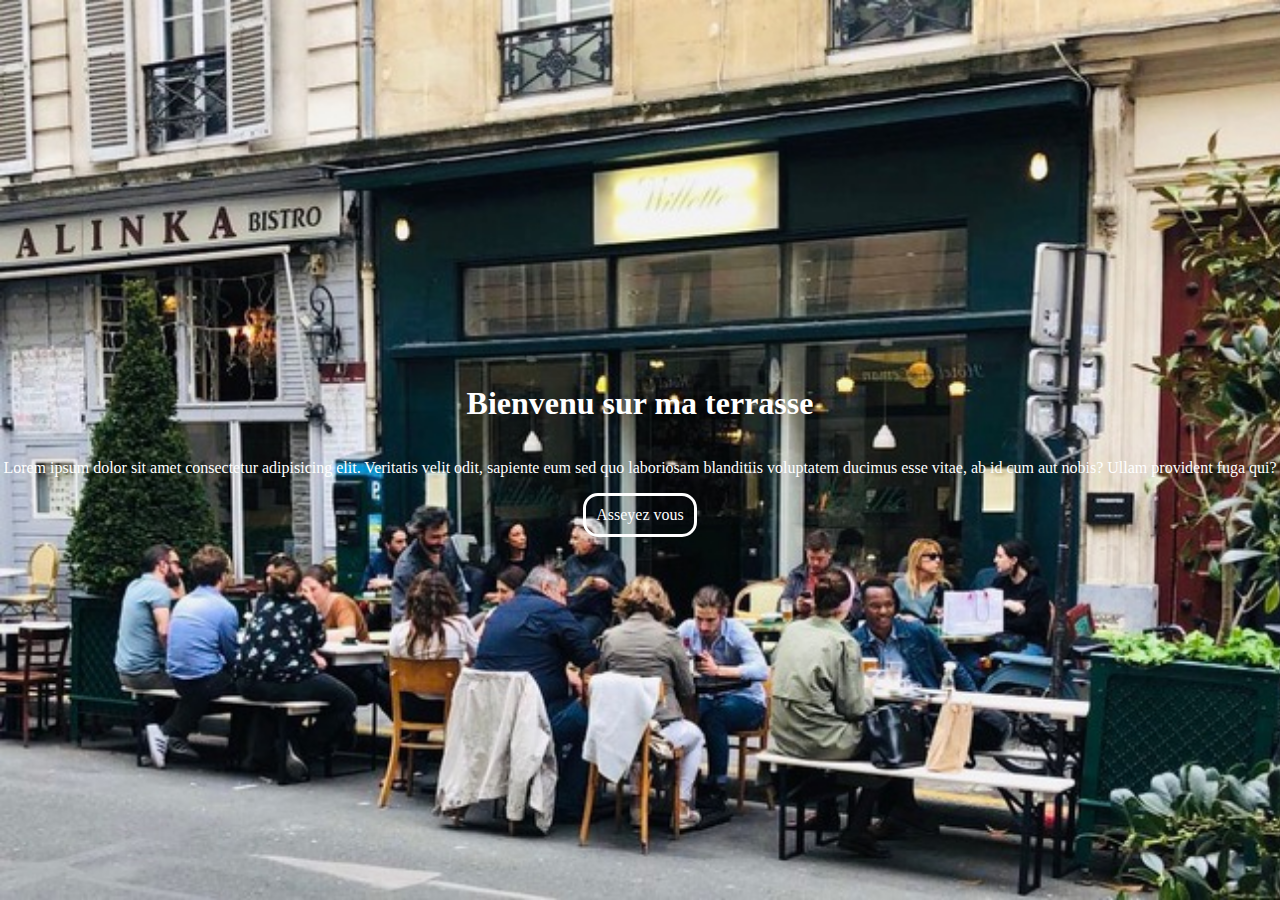
<file: index.html>
<!DOCTYPE html>
<html lang="en">
<head>
    <meta charset="UTF-8">
    <meta http-equiv="X-UA-Compatible" content="IE=edge">
    <meta name="viewport" content="width=device-width, initial-scale=1.0">
    <title>Document</title>
    <link rel="stylesheet" href="style.css">
</head>
<body>
    <div class="maDiv">
        <div class="maDivContenu">
            <h1>Bienvenu sur ma terrasse</h1>
            <p>Lorem ipsum dolor sit amet consectetur adipisicing elit. Veritatis velit odit, sapiente eum sed quo laboriosam blanditiis voluptatem ducimus esse vitae, ab id cum aut nobis? Ullam provident fuga qui?</p>
            <div class="monBouton">
                <a href="#">Asseyez vous</a>
            </div>
        </div>
    </div>
</body>
</html>
</file>
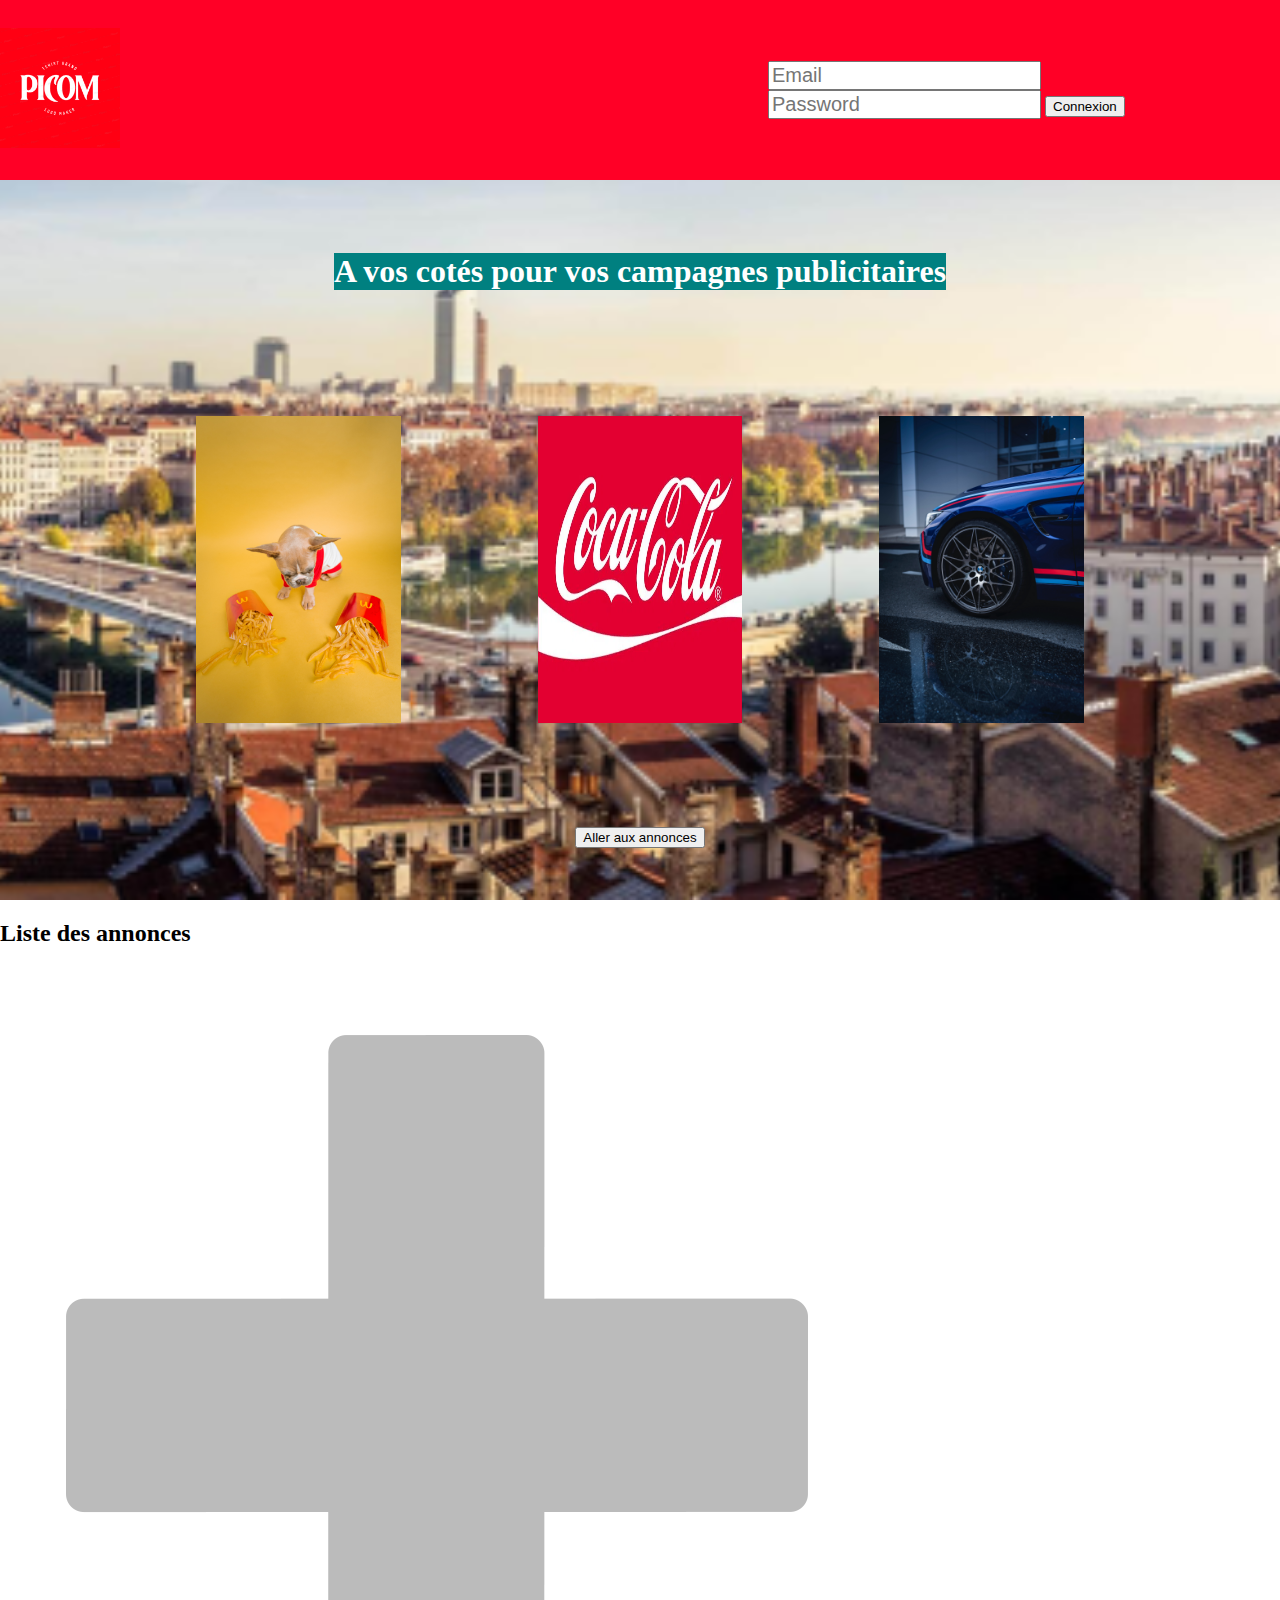
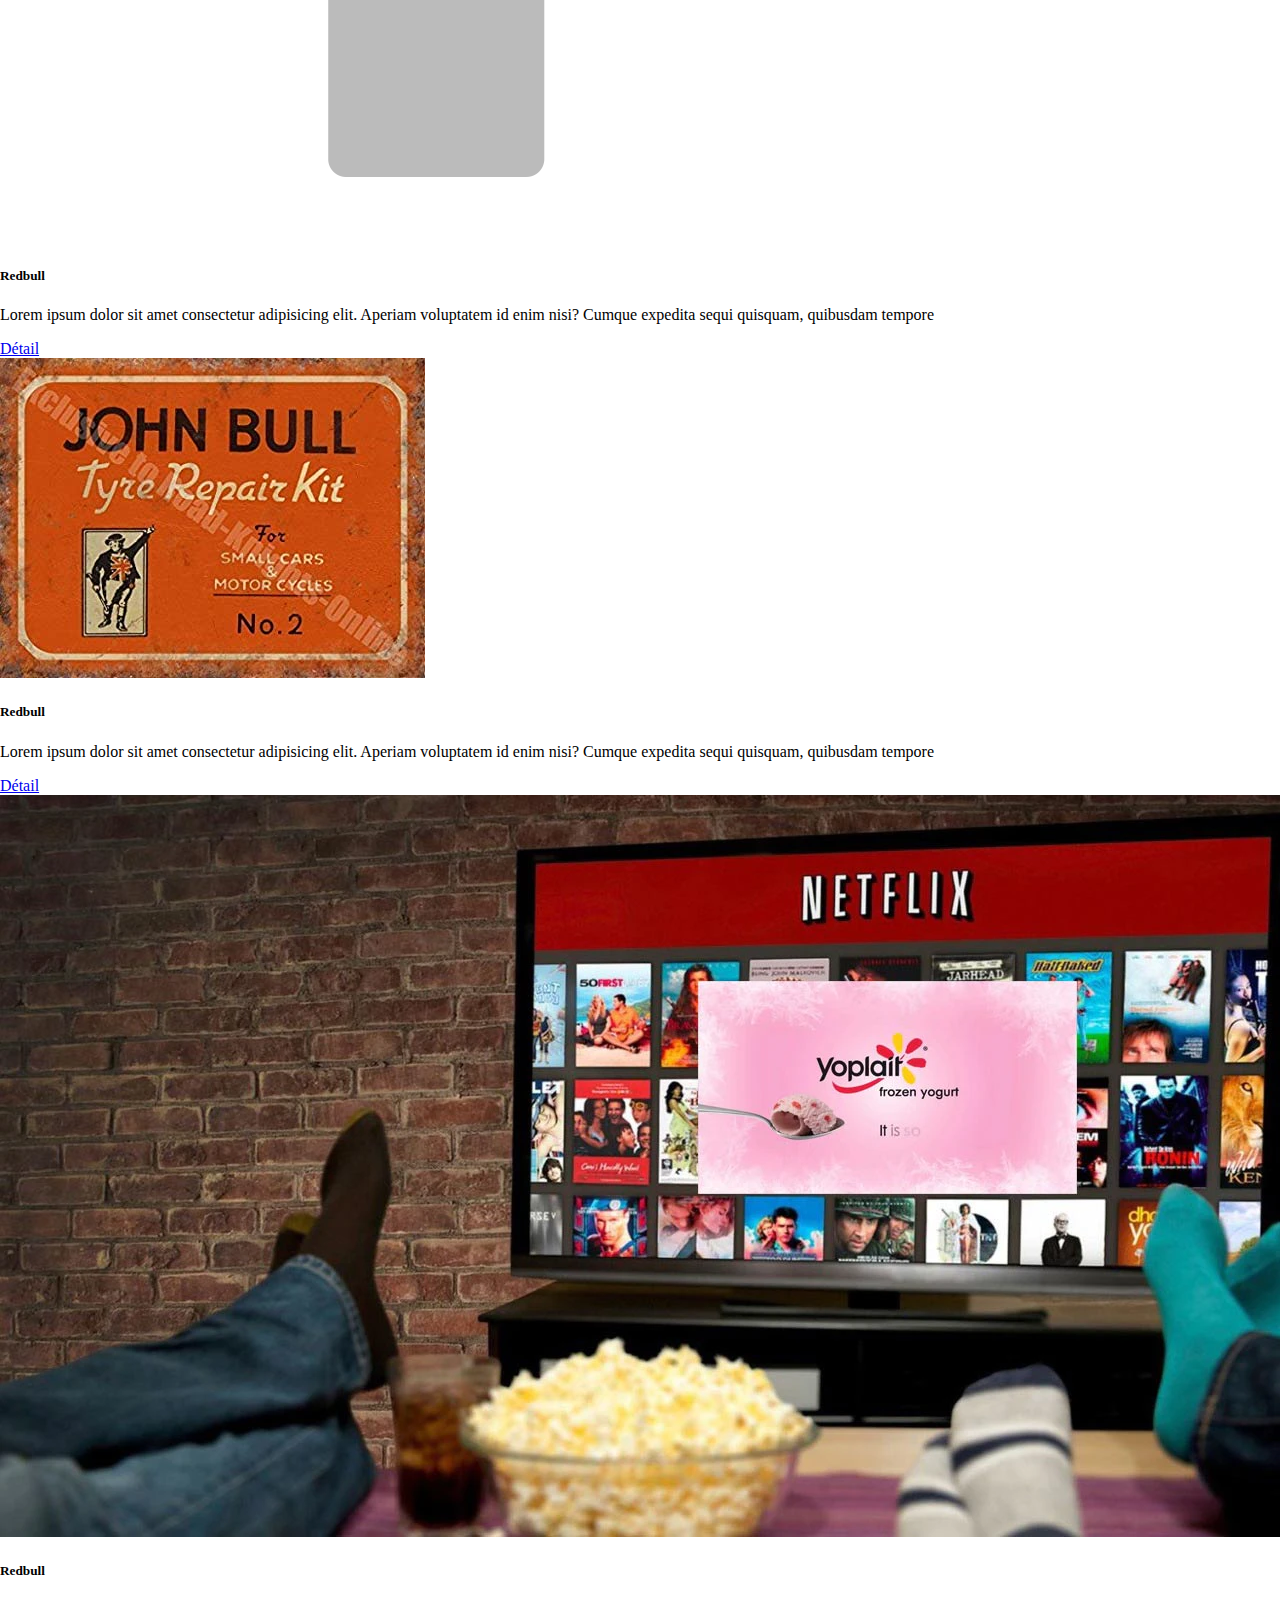
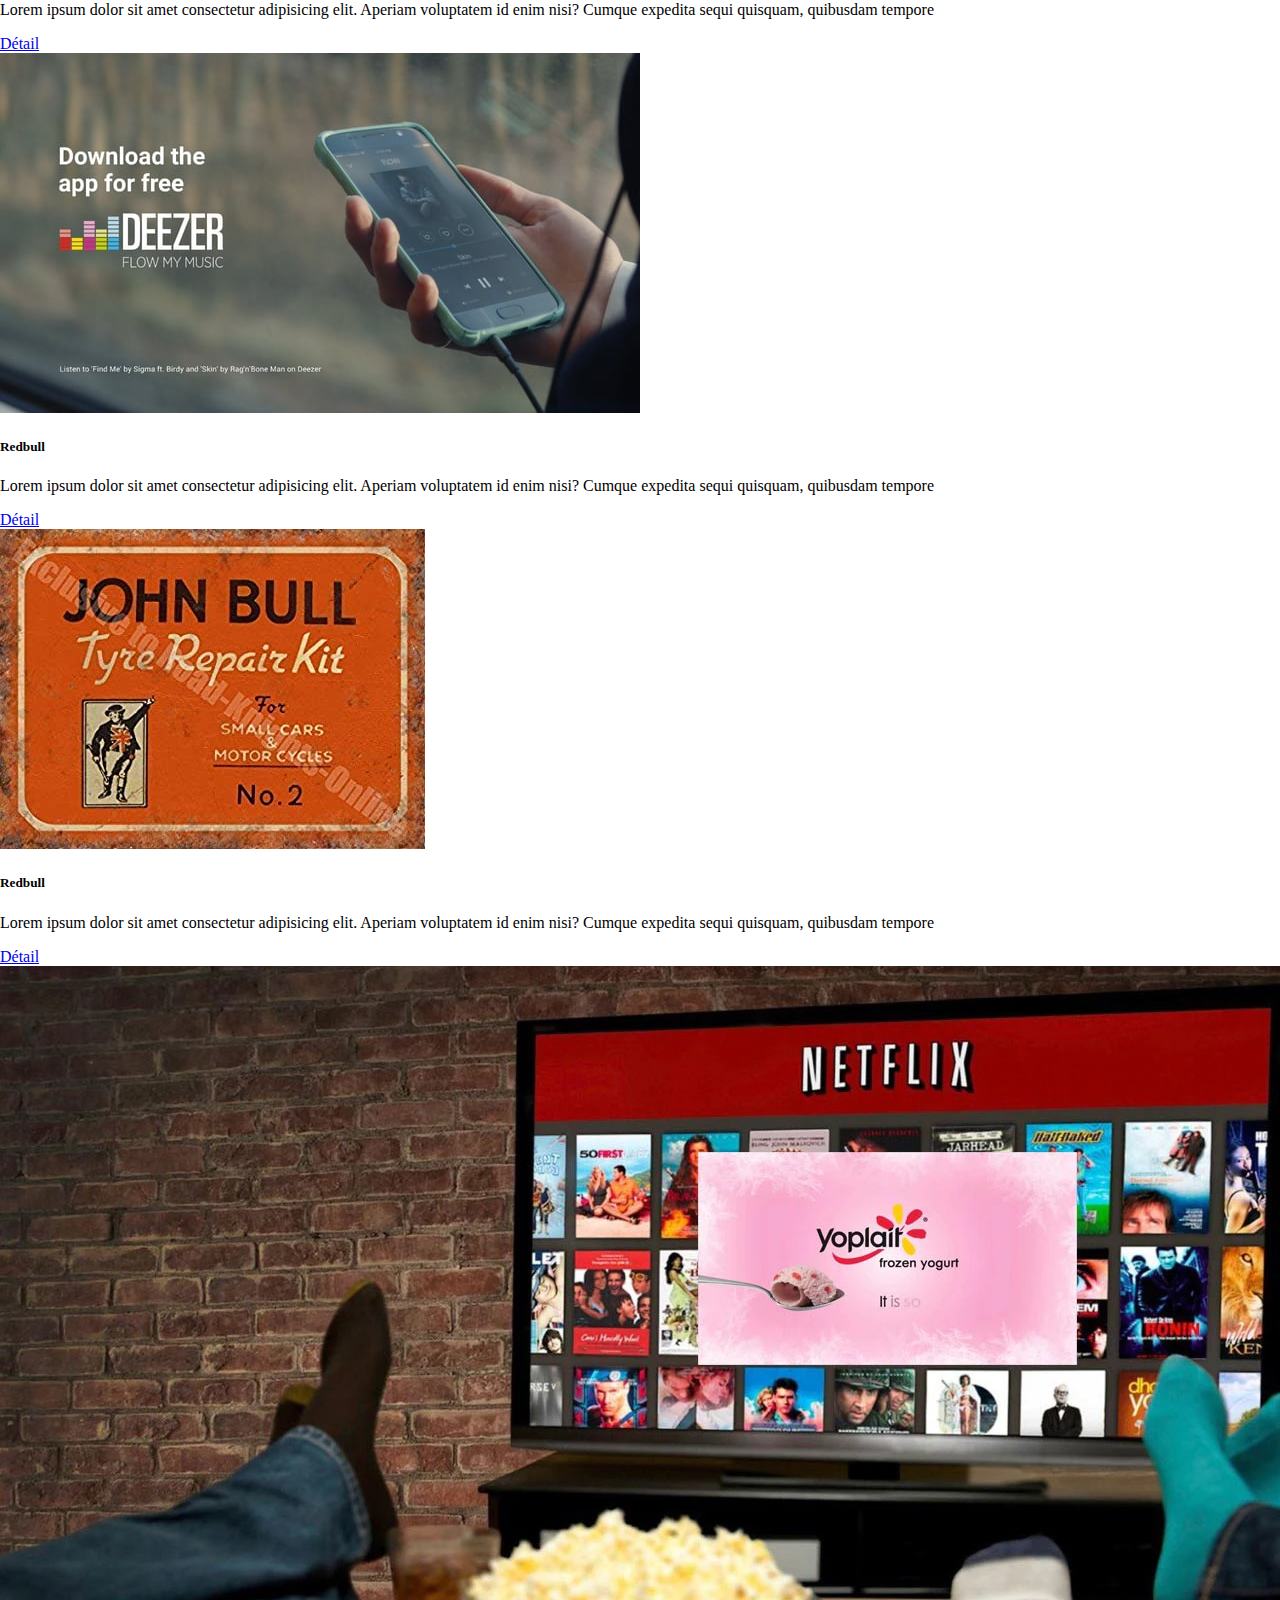
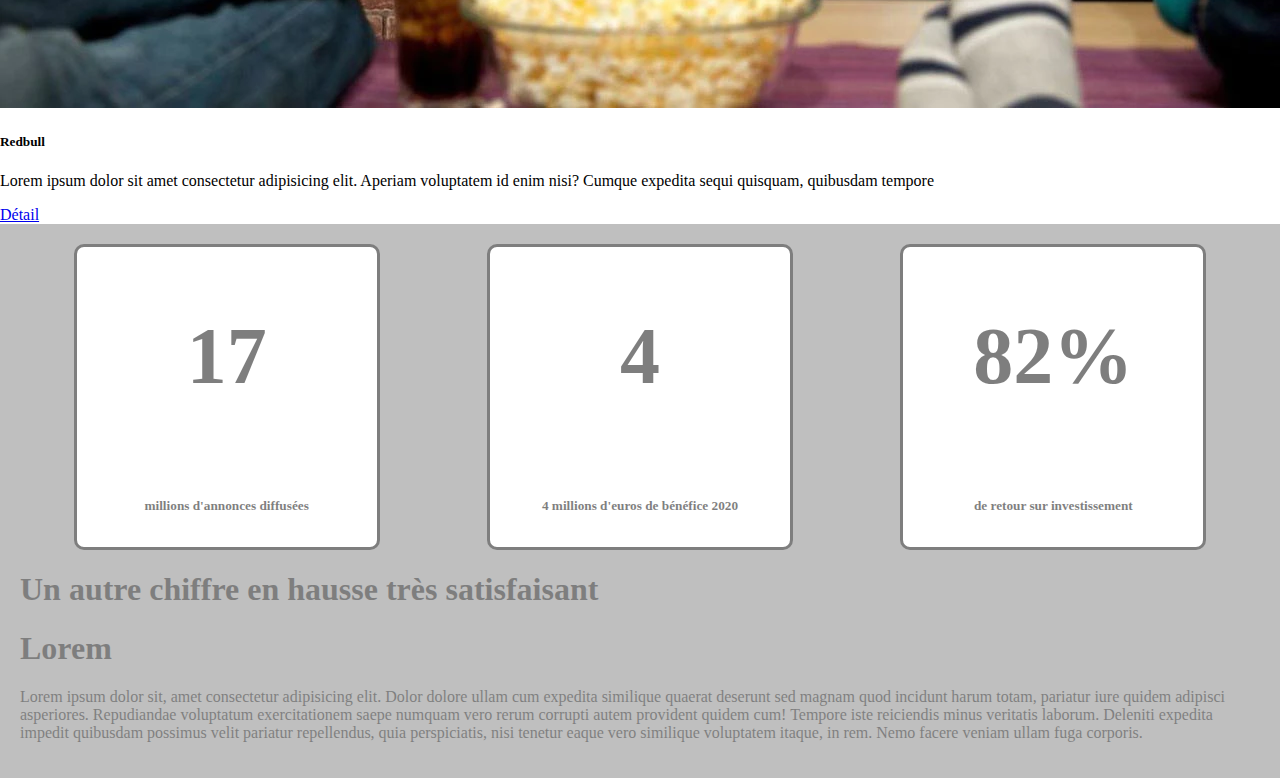
<file: BusinessCase/index.html>
<!DOCTYPE html>
<html lang="en">
<head>
    <meta charset="UTF-8">
    <meta http-equiv="X-UA-Compatible" content="IE=edge">
    <meta name="viewport" content="width=device-width, initial-scale=1.0">
    <title>Document</title>
    <link href="https://cdn.jsdelivr.net/npm/bootstrap@5.0.1/dist/css/bootstrap.min.css" rel="stylesheet" integrity="sha384-+0n0xVW2eSR5OomGNYDnhzAbDsOXxcvSN1TPprVMTNDbiYZCxYbOOl7+AMvyTG2x" crossorigin="anonymous">
    <link rel="stylesheet" href="style.css">
</head>
<body>
    <div class="landingPage">
        <div class="navBar">
            <div class="logo">
                <img class="imgLogo" src="images/logo.png">
            </div>
            <div class="connexion">
                <form class="formConnexion">
                    <input class="inputZone" type="email" placeholder="Email" name="email">
                    <input class="inputZone" type="password" placeholder="Password" name="password">
                    <input class ="btn btn-secondary" type="submit" name="connexion" value="Connexion">
                </form>

            </div>
        </div>
        <div class="resteLandingPage">
            <div class="accroche">
                <h1 class="libAccroche">A vos cotés pour vos campagnes publicitaires</h1>
            </div>
            <div class="grpCampaign">
                <img class="imgCampaig" src="images/mcdo.jpg">
                <img class="imgCampaig" src="images/coca.png">
                <img class="imgCampaig" src="images/voiture.jpg">  
            </div>
            <button type="button" class="btn btn-success">Aller aux annonces</button>
        </div>
    </div>
    <div class="container">
        <div class="listeAnnonces">
            <h2>Liste des annonces</h2>
            <div class="row">
                <div class="col-4">
                    <div class="card" style="">
                        <img src="images/+.png" class="card-img-top" alt="...">
                        <div class="card-body">
                        <h5 class="card-title">Redbull</h5>
                        <p class="card-text">Lorem ipsum dolor sit amet consectetur adipisicing elit. Aperiam voluptatem id enim nisi? Cumque expedita sequi quisquam, quibusdam tempore</p>
                        <a href="#" class="btn btn-primary">Détail</a>
                        </div>
                    </div>
                </div>      
                <div class="col-4">
                    <div class="card" style="">
                        <img src="images/redbull.jpg" class="card-img-top" alt="...">
                        <div class="card-body">
                        <h5 class="card-title">Redbull</h5>
                        <p class="card-text">Lorem ipsum dolor sit amet consectetur adipisicing elit. Aperiam voluptatem id enim nisi? Cumque expedita sequi quisquam, quibusdam tempore</p>
                        <a href="#" class="btn btn-primary">Détail</a>
                        </div>
                    </div>
                </div>      
                <div class="col-4">
                    <div class="card" style="">
                        <img src="images/netflix.png" class="card-img-top" alt="...">
                        <div class="card-body">
                        <h5 class="card-title">Redbull</h5>
                        <p class="card-text">Lorem ipsum dolor sit amet consectetur adipisicing elit. Aperiam voluptatem id enim nisi? Cumque expedita sequi quisquam, quibusdam tempore</p>
                        <a href="#" class="btn btn-primary">Détail</a>
                        </div>
                    </div>
                </div>      
                <div class="col-4">
                    <div class="card" style="">
                        <img src="images/deezer.jpg" class="card-img-top" alt="...">
                        <div class="card-body">
                        <h5 class="card-title">Redbull</h5>
                        <p class="card-text">Lorem ipsum dolor sit amet consectetur adipisicing elit. Aperiam voluptatem id enim nisi? Cumque expedita sequi quisquam, quibusdam tempore</p>
                        <a href="#" class="btn btn-primary">Détail</a>
                        </div>
                    </div>
                </div>      
                <div class="col-4">
                    <div class="card" style="">
                        <img src="images/redbull.jpg" class="card-img-top" alt="...">
                        <div class="card-body">
                        <h5 class="card-title">Redbull</h5>
                        <p class="card-text">Lorem ipsum dolor sit amet consectetur adipisicing elit. Aperiam voluptatem id enim nisi? Cumque expedita sequi quisquam, quibusdam tempore</p>
                        <a href="#" class="btn btn-primary">Détail</a>
                        </div>
                    </div>
                </div>      
                <div class="col-4">
                    <div class="card" style="">
                        <img src="images/netflix.png" class="card-img-top" alt="...">
                        <div class="card-body">
                        <h5 class="card-title">Redbull</h5>
                        <p class="card-text">Lorem ipsum dolor sit amet consectetur adipisicing elit. Aperiam voluptatem id enim nisi? Cumque expedita sequi quisquam, quibusdam tempore</p>
                        <a href="#" class="btn btn-primary">Détail</a>
                        </div>
                    </div>
                </div>      
            </div>
         
        </div>    
    </div>
 
    <div class="statistiques">
        <div class="container">
  
          <div class="grpStat">

            <div class="blocStat">
                <h1>17</h1>
                <h5>millions d'annonces diffusées</h5>
            </div>
            <div class="blocStat">
                <h1>4</h1>
                <h5>4 millions d'euros de bénéfice 2020</h5>
            </div>
            <div class="blocStat">
                <h1>82%</h1>
                <h5>de retour sur investissement</h5>
            </div>

        </div>
        <h1>Un autre chiffre en hausse très satisfaisant</h1>
        <div class="progress">
            <div class="progress-bar" role="progressbar" style="width: 50%" aria-valuenow="50" aria-valuemin="0" aria-valuemax="100"></div>
          </div>
        <h1>Lorem</h1>
        <p>Lorem ipsum dolor sit, amet consectetur adipisicing elit. Dolor dolore ullam cum expedita similique quaerat deserunt sed magnam quod incidunt harum totam, pariatur iure quidem adipisci asperiores. Repudiandae voluptatum exercitationem saepe numquam vero rerum corrupti autem provident quidem cum! Tempore iste reiciendis minus veritatis laborum. Deleniti expedita impedit quibusdam possimus velit pariatur repellendus, quia perspiciatis, nisi tenetur eaque vero similique voluptatem itaque, in rem. Nemo facere veniam ullam fuga corporis.</p>
    </div>
   </div>
</div>
</body>
</html>
</file>
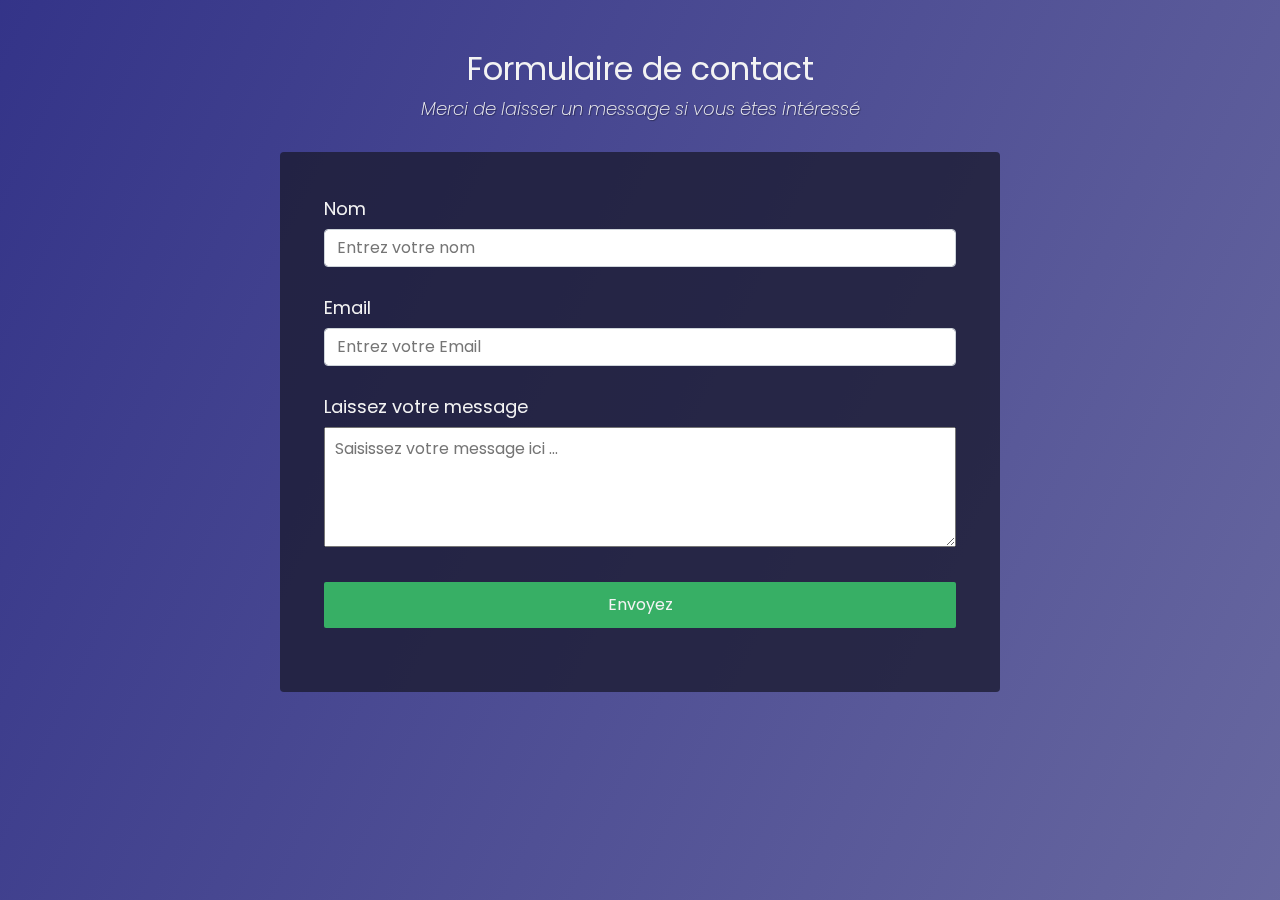
<file: FormContact/index.html>
<!DOCTYPE html>
<html lang="en">
<head>
    <meta charset="UTF-8">
    <meta http-equiv="X-UA-Compatible" content="IE=edge">
    <meta name="viewport" content="width=device-width, initial-scale=1.0">
    <title>Document</title>
    <link rel="stylesheet" href="style.css">
</head>
<body>
    <div class="container">
        <header class="header">
          <h1 id="title" class="text-center">Formulaire de contact</h1>
          <p id="description" class="description text-center">
            Merci de laisser un message si vous êtes intéressé
          </p>
        </header>
        <form id="survey-form" action="https://formsubmit.co/philippe.regal@gmail.com" method="POST" target="_blank">
          <div class="form-group">
            <label id="name-label" for="name">Nom</label>
            <input
              type="text"
              name="name"
              id="name"
              class="form-control"
              placeholder="Entrez votre nom"
              required
            />
          </div>
          <div class="form-group">
            <label id="email-label" for="email">Email</label>
            <input
              type="email"
              name="email"
              id="email"
              class="form-control"
              placeholder="Entrez votre Email"
              required
            />
          </div>
 
      
          <div class="form-group">
            <p>Laissez votre message</p>
            <textarea
              id="message"
              class="input-textarea"
              name="message"
              placeholder="Saisissez votre message ici ..."
            ></textarea>
          </div>
      
          <div class="form-group">
            <button type="submit" id="submit" class="submit-button" >
              Envoyez
            </button>
          </div>
        </form>
      </div>
      
</body>
</html>
</file>
<file: style.css>
body{
    margin: 0;
    padding: 0;
}
.maDiv{
    background-image: url("restaurant-willette-paris.jpeg") ;
    height: 100vh; 
    background-repeat: no-repeat ;
    background-size: cover;
    display:flex;
    justify-content: center;
}

h1, h2, p, a {
    color:white;
    text-decoration: none;
}

.maDivContenu{
    display: flex;
    flex-direction :column;
    justify-content: center;
    align-items: center;
}
.monBouton{
    border:solid;
    border-color: white;
    border-radius: 15px;
    padding: 10px;
}
</file>
<file: BusinessCase/style.css>
body{
    margin: 0;
    padding: 0;
}
.landingPage{
    height: 100vh;
    background-image: url("images/15.png");
    background-size: cover;
    background-position: center;
    background-repeat: no-repeat;
}
.resteLandingPage{
    height: 80%;
    display: flex;
    flex-direction: column;
    align-items: center;
    justify-content: space-around;
}
.navBar{
    width: 100vw;
    height: 20%;
    display:flex;
    justify-content: space-around;
    align-items: center;
    background-color: #FF0026;
}
.connexion{
    width: 40%;
    display:flex;
    justify-content: space-between;
    align-items: center;
}
.inputZone{
    font-size: 1.25em;
}
.logo{
    width:60%;
}
.imgLogo{
    width: 120px;
}
.libAccroche{
    color:white;
    font-size: 2em;
    background-color: teal;
}
.grpCampaign{
    width: 80%;
    display: flex;
    flex-direction: row;
    justify-content: space-around;
}
.imgCampaig{
    width: 20%;
}
.grpStat{

    display:flex;
    justify-content: space-around;
    align-items: center;
}
.statistiques{

    background-color:gray;
    opacity: 50%;
    padding: 20px;
}
.statistiques>h1{
    text-align: center;
}

.statistiques>p{
    text-align: center;
}
.blocStat{
    background-color: white;
    border: black;
    border-width: 1px;
    border:solid;
    border-radius: 10px;
    height: 300px;
    width: 300px;
    display: flex;
    flex-direction: column;
    justify-content: space-around;
    align-items: center;

}
.blocStat > h1{
    font-size: 5em;
}
</file>
<file: FormContact/style.css>
@import url('https://fonts.googleapis.com/css?family=Poppins:200i,400&display=swap');

:root {
  --color-white: #f3f3f3;
  --color-darkblue: #1b1b32;
  --color-darkblue-alpha: rgba(27, 27, 50, 0.8);
  --color-green: #37af65;
}

*,
*::before,
*::after {
  box-sizing: border-box;
}

body {
  font-family: 'Poppins', sans-serif;
  font-size: 1rem;
  font-weight: 400;
  line-height: 1.4;
  color: var(--color-white);
  margin: 0;
}

/* mobile friendly alternative to using background-attachment: fixed */
body::before {
  content: '';
  position: fixed;
  top: 0;
  left: 0;
  height: 100%;
  width: 100%;
  z-index: -1;
  background: var(--color-darkblue);
  background-image: linear-gradient(
      115deg,
      rgba(58, 58, 158, 0.8),
      rgba(136, 136, 206, 0.7)
    ),
    url();
  background-size: cover;
  background-repeat: no-repeat;
  background-position: center;
}

h1 {
  font-weight: 400;
  line-height: 1.2;
}

p {
  font-size: 1.125rem;
}

h1,
p {
  margin-top: 0;
  margin-bottom: 0.5rem;
}

label {
  display: flex;
  align-items: center;
  font-size: 1.125rem;
  margin-bottom: 0.5rem;
}

input,
button,
textarea {
  margin: 0;
  font-family: inherit;
  font-size: inherit;
  line-height: inherit;
}

button {
  border: none;
}

.container {
  width: 100%;
  margin: 3.125rem auto 0 auto;
}

@media (min-width: 576px) {
  .container {
    max-width: 540px;
  }
}

@media (min-width: 768px) {
  .container {
    max-width: 720px;
  }
}

.header {
  padding: 0 0.625rem;
  margin-bottom: 1.875rem;
}

.description {
  font-style: italic;
  font-weight: 200;
  text-shadow: 1px 1px 1px rgba(0, 0, 0, 0.4);
}

.clue {
  margin-left: 0.25rem;
  font-size: 0.9rem;
  color: #e4e4e4;
}

.text-center {
  text-align: center;
}

/* form */

form {
  background: var(--color-darkblue-alpha);
  padding: 2.5rem 0.625rem;
  border-radius: 0.25rem;
}

@media (min-width: 480px) {
  form {
    padding: 2.5rem;
  }
}

.form-group {
  margin: 0 auto 1.25rem auto;
  padding: 0.25rem;
}

.form-control {
  display: block;
  width: 100%;
  height: 2.375rem;
  padding: 0.375rem 0.75rem;
  color: #495057;
  background-color: #fff;
  background-clip: padding-box;
  border: 1px solid #ced4da;
  border-radius: 0.25rem;
  transition: border-color 0.15s ease-in-out, box-shadow 0.15s ease-in-out;
}

.form-control:focus {
  border-color: #80bdff;
  outline: 0;
  box-shadow: 0 0 0 0.2rem rgba(0, 123, 255, 0.25);
}

.input-textarea {
  min-height: 120px;
  width: 100%;
  padding: 0.625rem;
  resize: vertical;
}

.submit-button {
  display: block;
  width: 100%;
  padding: 0.75rem;
  background: var(--color-green);
  color: inherit;
  border-radius: 2px;
  cursor: pointer;
}
</file>
